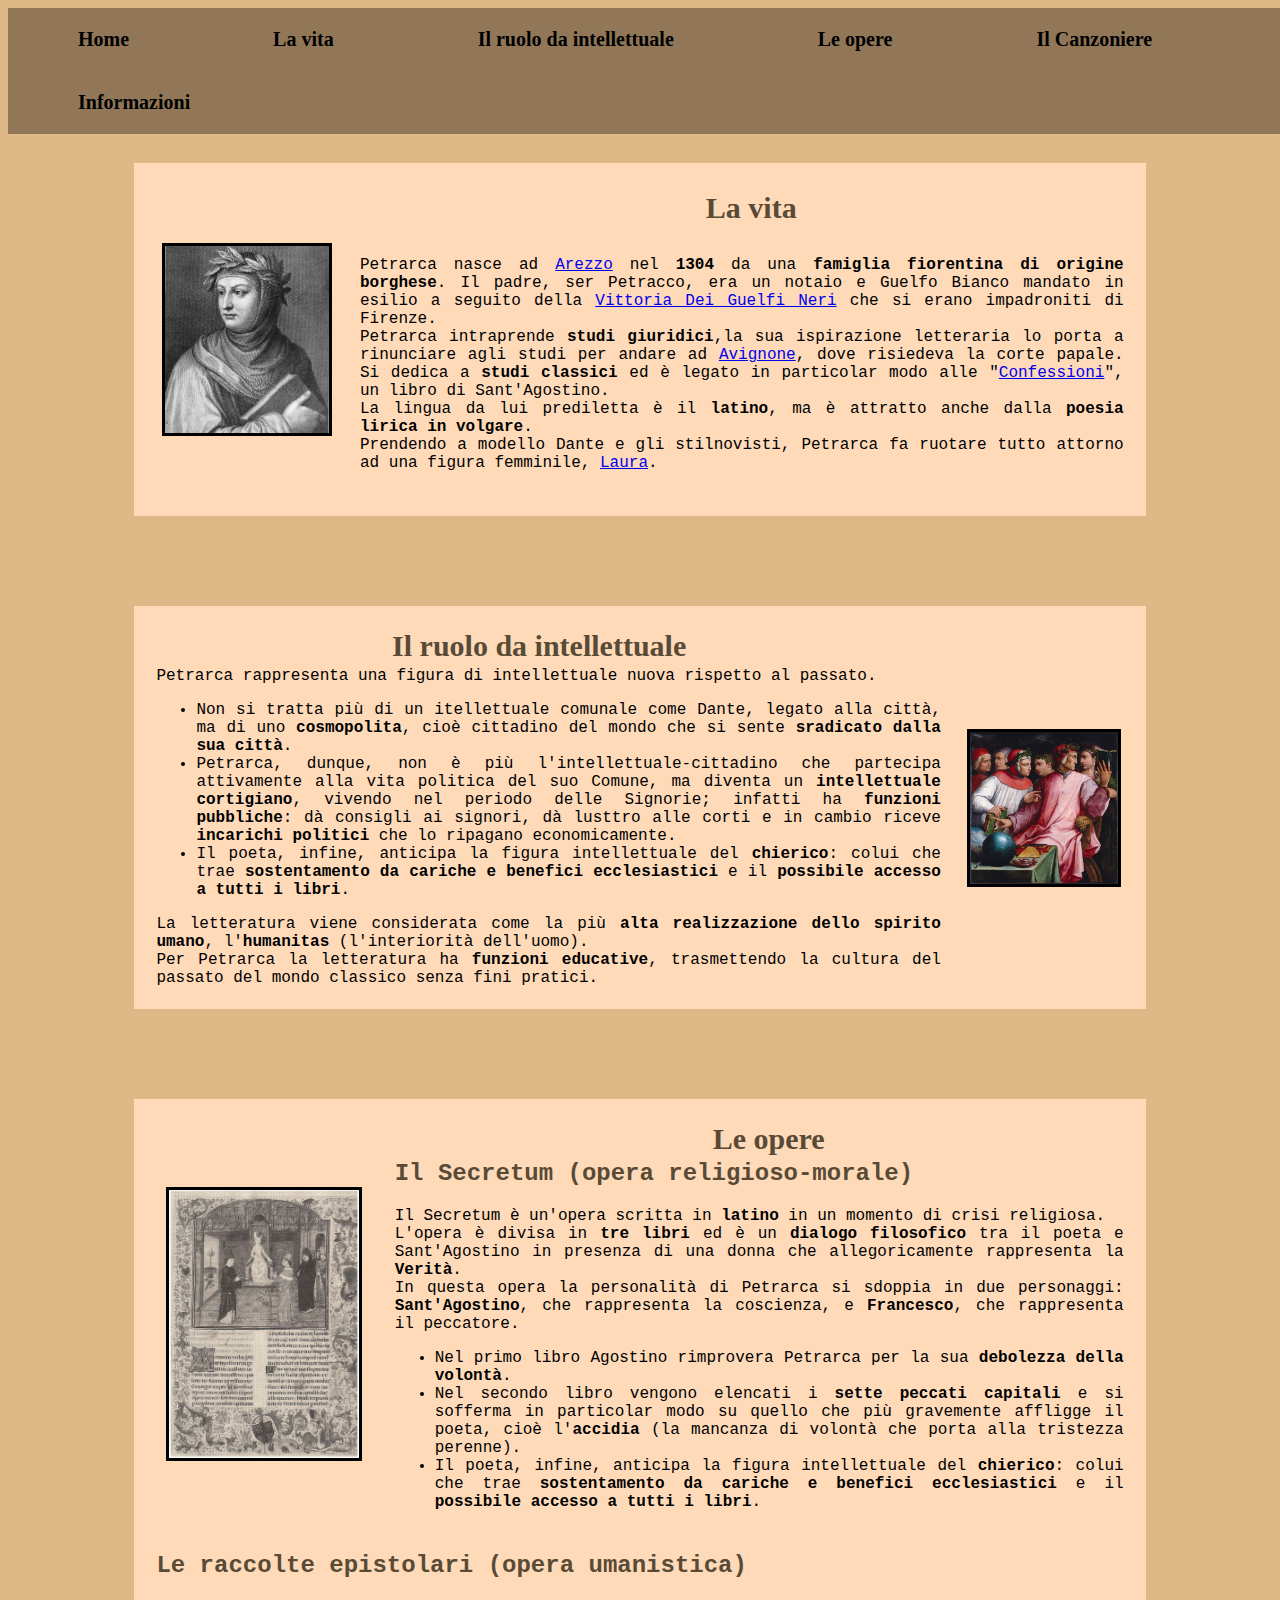
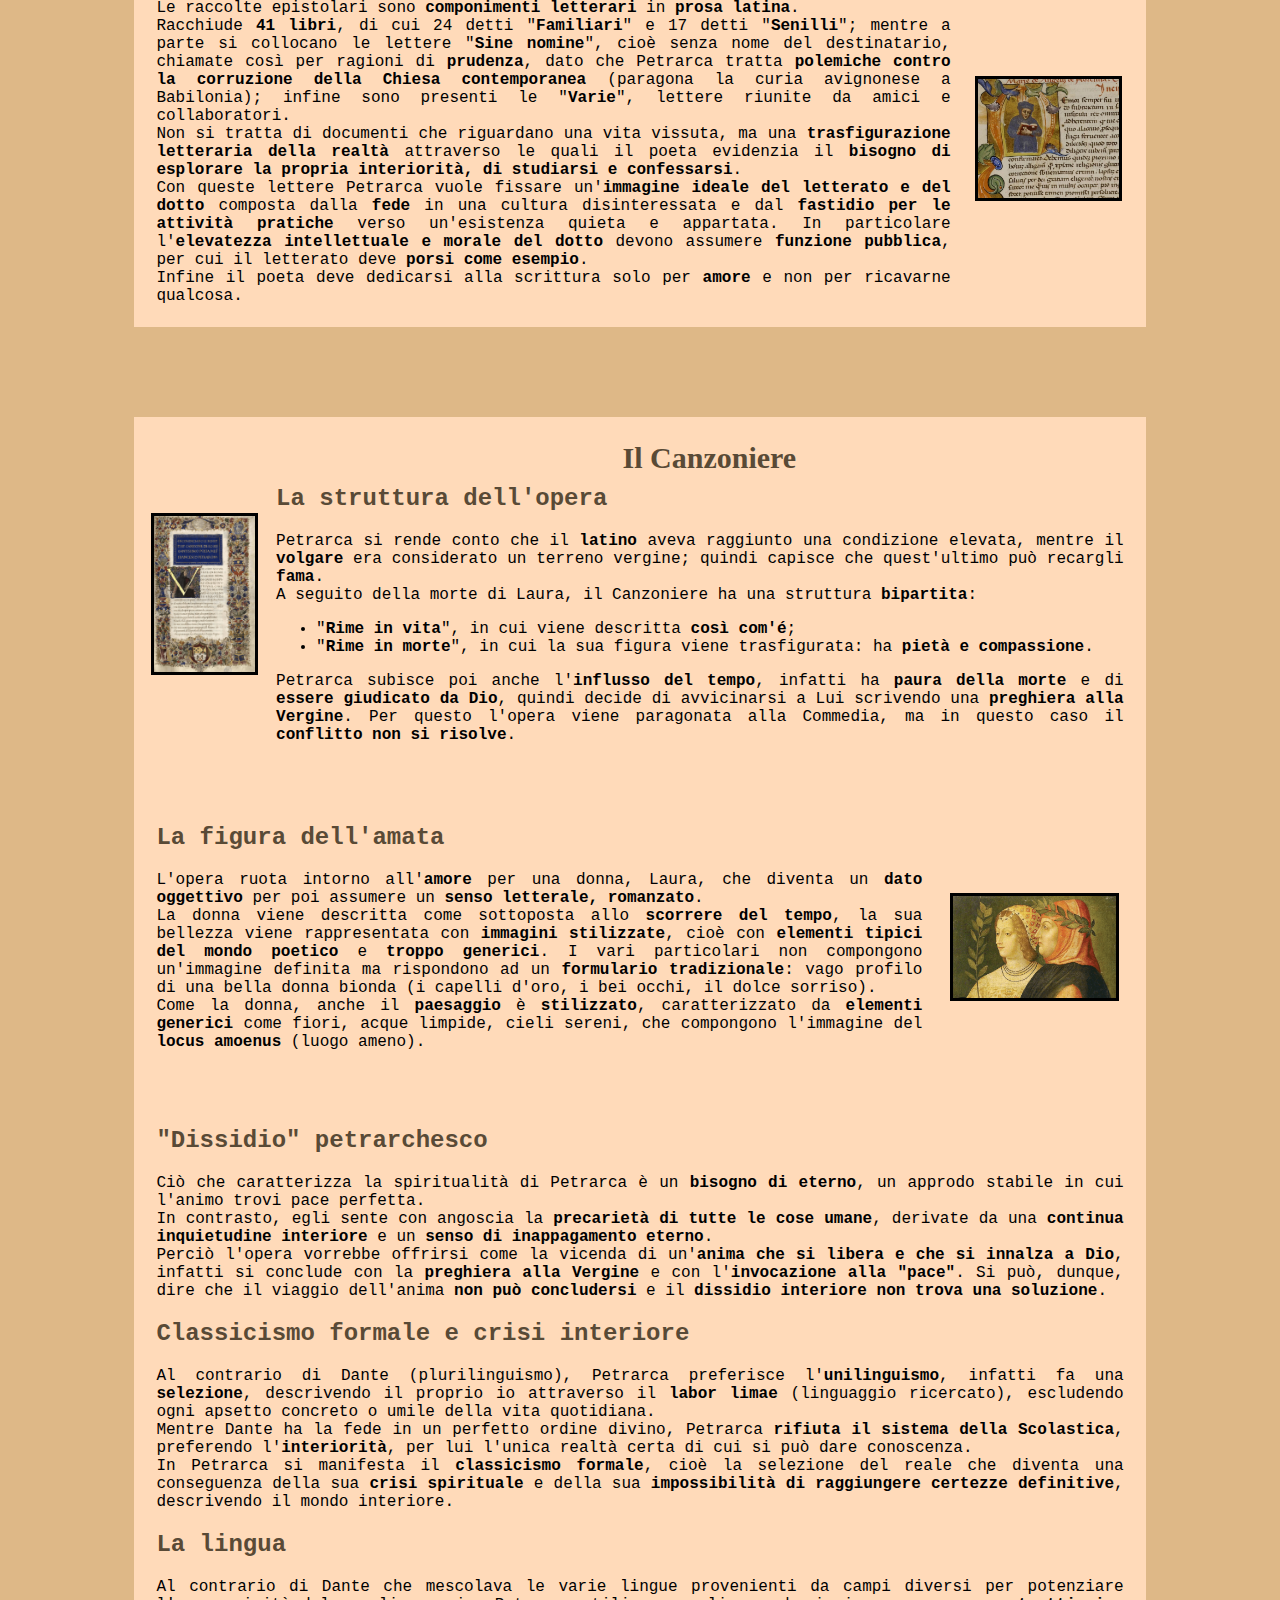
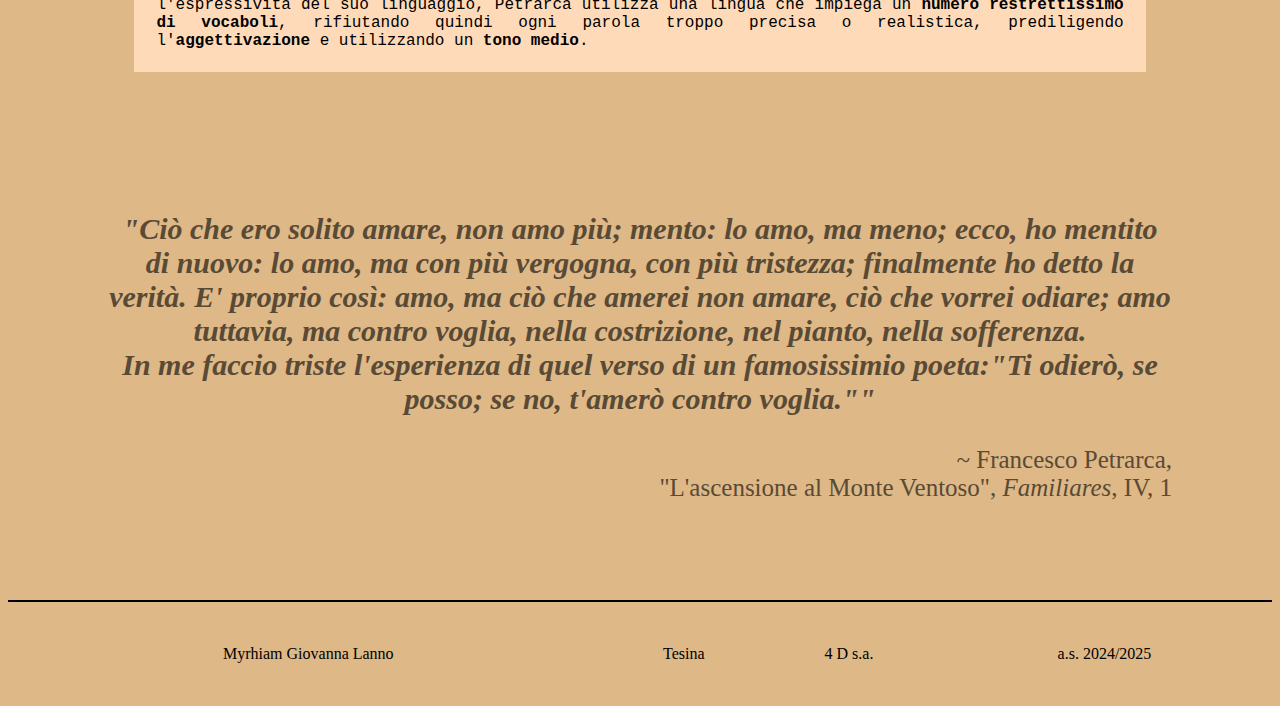
<file: index.html>
<HTML>

	<HEAD>
		<TITLE>Francesco Petrarca</TITLE>
		<LINK rel="stylesheet" type="text/css" href="CSSMenuLannoMyrhiamGiovanna.css"></LINK>
		<LINK rel="stylesheet" type="text/css" href="CSSTesinaLannoMyrhiamGiovanna.css"></LINK>
	</HEAD>

	<BODY>
		<nav>
			<UL class="menu">
				<LI><A href="#home">Home</A></LI>

				<LI class="menu"><A href="#vita">La vita</A>
					<UL class="menu">
						<LI class="menu"><A href="TesinaArezzoLannoMyrhiamGiovanna.html">Arezzo</A></LI>
						<LI class="menu"><A href="TesinaVittoriaDeiGuelfiNeriLannoMyrhiamGiovanna.html">Vittoria Dei Guelfi Neri</A></LI>
						<LI class="menu"><A href="TesinaAvignoneLannoMyrhiamGiovanna.html">Avignone</A></LI>
						<LI class="menu"><A href="TesinaConfessioniLannoMyrhiamGiovanna.html">Confessioni</A></LI>
						<LI class="menu"><A href="TesinaLauraLannoMyrhiamGiovanna.html">Laura</A></LI>
					</UL>
				</LI>

				<LI class="menu"><A href="#ruolo">Il ruolo da intellettuale</A></LI>

				<LI class="menu"><A href="#opere">Le opere</A>
					<UL class="menu">
						<LI class="menu"><A href="#secretum">Il secretum (opera religioso-morale)</A></LI>
						<LI class="menu"><A href="#raccolte">Le raccolte epistolari (opera umanistica)</A></LI>
					</UL>
				</LI>

				<LI class="menu"><A href="#canzoniere">Il Canzoniere</A>
					<UL class="menu">
						<LI class="menu"><A href="#struttura">La struttura dell'opera</A></LI>
						<LI class="menu"><A href="#amata">La figura dell'amata</A></LI>
						<LI class="menu"><A href="#dissidio">"Dissidio" petrarchesco</A></LI>
						<LI class="menu"><A href="#crisi">Classicismo formale e crisi interiore</A></LI>
						<LI class="menu"><A href="#lingua">La lingua</A></LI>
					</UL>
				</LI>

				<LI class="menu"><A href="#informazioni">Informazioni</A></LI>
		</nav>
		<A name="home"></A>
		<BR>
		<BR>
		<BR>


		<A name="vita"></A> <H1> Francesco Petrarca </H1>


		<center><TABLE>

		<TR>
			<TD class="img" rowspan="2"><center><IMG src="Petrarca.jpg"></center></TD>
			<TD><P>La vita</P></TD>
		</TR>

		<TR>
			<TD class="destra"> Petrarca nasce ad <A href="TesinaArezzoLannoMyrhiamGiovanna.html" title="Clicca qui per scopri di più su questa città">Arezzo</A> nel <B>1304</B> da una <B>famiglia fiorentina di origine borghese</B>. Il padre, ser Petracco, era un notaio e Guelfo Bianco mandato in esilio a seguito della <A href="TesinaVittoriaDeiGuelfiNeriLannoMyrhiamGiovanna.html" title="Clicca qui per scopri di più sulla vittoria dei Guelfi Neri">Vittoria Dei Guelfi Neri</A> che si erano impadroniti di Firenze.<BR>Petrarca intraprende <B>studi giuridici</B>,la sua ispirazione letteraria lo porta a rinunciare agli studi per andare ad <A href="TesinaAvignoneLannoMyrhiamGiovanna.html" title="Clicca qui per scopri di più su questa città">Avignone</A>, dove risiedeva la corte papale. Si dedica a <B>studi classici</B> ed è legato in particolar modo alle "<A href="TesinaConfessioniLannoMyrhiamGiovanna.html" title="Clicca qui per scopri di più su quest'opera">Confessioni</A>", un libro di Sant'Agostino.<BR>La lingua da lui prediletta è il <B>latino</B>, ma è attratto anche dalla <B>poesia lirica in volgare</B>.<BR>Prendendo a modello Dante e gli stilnovisti, Petrarca fa ruotare tutto attorno ad una figura femminile, <A href="TesinaLauraLannoMyrhiamGiovanna.html" title="Clicca qui per scopri di più sulla figura femminile">Laura</A>.</TD>
		</TR> 
		</TABLE></center> <A name="ruolo"></A>
		<BR>
		<BR>
		<BR>
		<BR>
		<BR>


		<center><TABLE>

		<TR>
			<TD><P>Il ruolo da intellettuale</P></TD>
			<TD class="img" rowspan="2"><center><IMG src="Intellettuale.jpg"></center></TD>
		</TR>

		<TR>
			<TD class="sinistra">Petrarca rappresenta una figura di intellettuale nuova rispetto al passato.<BR>

			<UL type="disc">
			<LI>Non si tratta più di un itellettuale comunale come Dante, legato alla città, ma di uno <B>cosmopolita</B>, cioè cittadino del mondo che si sente <B>sradicato dalla sua città</B>.</LI>
			<LI>Petrarca, dunque, non è più l'intellettuale-cittadino che partecipa attivamente alla vita politica del suo Comune, ma diventa un <B>intellettuale cortigiano</B>, vivendo nel periodo delle Signorie; infatti ha <B>funzioni pubbliche</B>: dà consigli ai signori, dà lusttro alle corti e in cambio riceve <B>incarichi politici</B> che lo ripagano economicamente.</LI>
			<LI>Il poeta, infine, anticipa la figura intellettuale del <B>chierico</B>: colui che trae <B>sostentamento da cariche e benefici ecclesiastici</B> e il <B>possibile accesso a tutti i libri</B>.</LI>
			</UL>
La letteratura viene considerata come la più <B>alta realizzazione dello spirito umano</B>, l'<B>humanitas</B> (l'interiorità dell'uomo).<BR>Per Petrarca la letteratura ha <B>funzioni educative</B>, trasmettendo la cultura del passato del mondo classico senza fini pratici.		
			</TD>
		</TR>

		</TABLE></center> <A name="opere"></A>
		<BR>
		<BR>
		<BR>
		<BR>
		<A name="secretum"></A>
		<BR>

		<center><TABLE>
		<TR>
			<TD class="img" rowspan="2"><center><IMG src="Secretum.jpg"></center></TD>
			<TD><P>Le opere</P></TD>
		</TR>

		<TR>
			<TD class="destra">
			<H2>Il Secretum (opera religioso-morale)</H2>
			Il Secretum è un'opera scritta in <B>latino</B> in un momento di crisi religiosa.<BR>L'opera è divisa in <B>tre libri</B> ed è un <B>dialogo filosofico</B> tra il poeta e Sant'Agostino in presenza di una donna che allegoricamente rappresenta la <B>Verità</B>.<BR>In questa opera la personalità di Petrarca si sdoppia in due personaggi: <B>Sant'Agostino</B>, che rappresenta la coscienza, e <B>Francesco</B>, che rappresenta il peccatore. 
			<UL type="disc">
			<LI>Nel primo libro Agostino rimprovera Petrarca per la sua <B>debolezza della volontà</B>.</LI>
			<LI>Nel secondo libro vengono elencati i <B>sette peccati capitali</B> e si sofferma in particolar modo su quello che più gravemente affligge il poeta, cioè l'<B>accidia</B> (la mancanza di volontà che porta alla tristezza perenne).</LI> <A name="raccolte"></A>
			<LI>Il poeta, infine, anticipa la figura intellettuale del <B>chierico</B>: colui che trae <B>sostentamento da cariche e benefici ecclesiastici</B> e il <B>possibile accesso a tutti i libri</B>.</LI>
			</UL>
			</TD>
		</TR>
		</TABLE></center>

		<center><TABLE>
		<TR>
		<TD class="sinistra">
			<H2>Le raccolte epistolari (opera umanistica)</H2>
			Le raccolte epistolari sono <B>componimenti letterari</B> in <B>prosa latina</B>.<BR>Racchiude <B>41 libri</B>, di cui 24 detti "<B>Familiari</B>" e 17 detti "<B>Senilli</B>"; mentre a parte si collocano le lettere "<B>Sine nomine</B>", cioè senza nome del destinatario, chiamate così per ragioni di <B>prudenza</B>, dato che Petrarca tratta <B>polemiche contro la corruzione della Chiesa contemporanea</B> (paragona la curia avignonese a Babilonia); infine sono presenti le "<B>Varie</B>", lettere riunite da amici e collaboratori.<BR>Non si tratta di documenti che riguardano una vita vissuta, ma una <B>trasfigurazione letteraria della realtà</B> attraverso le quali il poeta evidenzia il <B>bisogno di esplorare la propria interiorità, di studiarsi e confessarsi</B>.<BR>Con queste lettere Petrarca vuole fissare un'<B>immagine ideale del letterato e del dotto</B> composta dalla <B>fede</B> in una cultura disinteressata e dal <B>fastidio per le attività pratiche</B> verso un'esistenza quieta e appartata. In particolare l'<B>elevatezza intellettuale e morale del dotto</B> devono assumere <B>funzione pubblica</B>, per cui il letterato deve <B>porsi come esempio</B>.<BR>Infine il poeta deve dedicarsi alla scrittura solo per <B>amore</B> e non per ricavarne qualcosa.
			</TD>
		
			<TD class="img"> <center><IMG weight="100% "src="Raccolte.jpg"></center></TD>
		</TR>

		</TABLE></center> <A name="canzoniere"></A>
		<BR>
		<BR>
		<BR>
		<BR>
		<A name="struttura"></A>
		<BR>


		<center><TABLE>
		<TR>
			<TD class="img" rowspan="2"><center><IMG src="Struttura.png"></center></TD>
			<TD><P>Il Canzoniere</P></TD>
		</TR>

		<TR>
			<TD class="destra">
			<H2>La struttura dell'opera</H2>
			Petrarca si rende conto che il <B>latino</B> aveva raggiunto una condizione elevata, mentre il <B>volgare</B> era considerato un terreno vergine; quindi capisce che quest'ultimo può recargli <B>fama</B>.<BR>A seguito della morte di Laura, il Canzoniere ha una struttura <B>bipartita</B>: 
			<UL>
				<LI>"<B>Rime in vita</B>", in cui viene descritta <B>così com'é</B>;</LI>
				<LI>"<B>Rime in morte</B>", in cui la sua figura viene trasfigurata: ha <B>pietà e compassione</B>.</LI>
			</UL> <A name="amata"></A>
			Petrarca subisce poi anche l'<B>influsso del tempo</B>, infatti ha <B>paura della morte</B> e di <B>essere giudicato da Dio</B>, quindi decide di avvicinarsi a Lui scrivendo una <B>preghiera alla Vergine</B>. Per questo l'opera viene paragonata alla Commedia, ma in questo caso il <B>conflitto non si risolve</B>.
			</TD>
		</TR>
		</TABLE></center>

		<center><TABLE>
		<TR>
		<TD class="sinistra">
			<H2>La figura dell'amata</H2>
			L'opera ruota intorno all'<B>amore</B> per una donna, Laura, che diventa un <B>dato oggettivo</B> per poi assumere un <B>senso letterale, romanzato</B>.<BR>La donna viene descritta come sottoposta allo <B>scorrere del tempo</B>, la sua bellezza viene rappresentata con <B>immagini stilizzate</B>, cioè con <B>elementi tipici del mondo poetico</B> e <B>troppo generici</B>. I vari particolari non compongono un'immagine definita ma rispondono ad un <B>formulario tradizionale</B>: vago profilo di una bella donna bionda (i capelli d'oro, i bei occhi, il dolce sorriso).<BR>Come la donna, anche il <B>paesaggio</B> è <B>stilizzato</B>, caratterizzato da <B>elementi generici</B> come fiori, acque limpide, cieli sereni, che compongono l'immagine del <B>locus amoenus</B> (luogo ameno).
			</TD> 
		
			<TD class="img"> <center><IMG src="Laura3.png"></center><A name="dissidio"></A></TD>
		</TR>

		</TABLE></center> 

		<center><TABLE>
		<TR>
		<TD class="entrambi">
			<H2>"Dissidio" petrarchesco</H2>
			Ciò che caratterizza la spiritualità di Petrarca è un <B>bisogno di eterno</B>, un approdo stabile in cui l'animo trovi pace perfetta.<BR>In contrasto, egli sente con angoscia la <B>precarietà di tutte le cose umane</B>, derivate da una <B>continua inquietudine interiore</B> e un <B>senso di inappagamento eterno</B>.<A name="crisi"></A><BR>Perciò l'opera vorrebbe offrirsi come la vicenda di un'<B>anima che si libera e che si innalza a Dio</B>, infatti si conclude con la <B>preghiera alla Vergine</B> e con l'<B>invocazione alla "pace"</B>. Si può, dunque, dire che il viaggio dell'anima <B>non può concludersi</B> e il <B>dissidio interiore non trova una soluzione</B>.
 
			<H2>Classicismo formale e crisi interiore</H2>
			Al contrario di Dante (plurilinguismo), Petrarca preferisce l'<B>unilinguismo</B>, infatti fa una <B>selezione</B>, descrivendo il proprio io attraverso il <B>labor limae</B> (linguaggio ricercato), escludendo ogni apsetto concreto o umile della vita quotidiana.<BR>Mentre Dante ha la fede in un perfetto ordine divino, Petrarca <B>rifiuta il sistema della Scolastica</B>, preferendo l'<B>interiorità</B>, per lui l'unica realtà certa di cui si può dare conoscenza.<A name="lingua"></A><BR>In Petrarca si manifesta il <B>classicismo formale</B>, cioè la selezione del reale che diventa una conseguenza della sua <B>crisi spirituale</B> e della sua <B>impossibilità di raggiungere certezze definitive</B>, descrivendo il mondo interiore.

			<H2>La lingua</H2>
			Al contrario di Dante che mescolava le varie lingue provenienti da campi diversi per potenziare l'espressività del suo linguaggio, Petrarca utilizza una lingua che impiega un <B>numero restrettissimo di vocaboli</B>, rifiutando quindi ogni parola troppo precisa o realistica, prediligendo l'<B>aggettivazione</B> e utilizzando un <B>tono medio</B>.

			</TD>
		</TR>

		</TABLE></center> <A name="informazioni"></A>
		<BR>
		<BR>
		<BR>
		<BR>
		<BR>

		<P class="citazione"><CITE>"Ciò che ero solito amare, non amo più; mento: lo amo, ma meno; ecco, ho mentito di nuovo: lo amo, ma con più vergogna, con più tristezza; finalmente ho detto la verità. E' proprio così: amo, ma ciò che amerei non amare, ciò che vorrei odiare; amo tuttavia, ma contro voglia, nella costrizione, nel pianto, nella sofferenza.<BR>In me faccio triste l'esperienza di quel verso di un famosissimio poeta:"Ti odierò, se posso; se no, t'amerò contro voglia.""</CITE></P>

		<DIV>~ Francesco Petrarca,<BR>"L'ascensione al Monte Ventoso", <I>Familiares</I>, IV, 1</DIV>

		<BR>
		<BR>
		<BR>
		<BR>
		<BR>
		<HR>
	
		<TABLE class="fine">
			<TR>	
				<TD> Myrhiam Giovanna Lanno </TD>
				<TD> Tesina </TD>
				<TD> 4 D s.a. </TD>
				<TD> a.s. 2024/2025 </TD>
			</TR>
		</TABLE>

	</BODY>
</HTML>
</file>
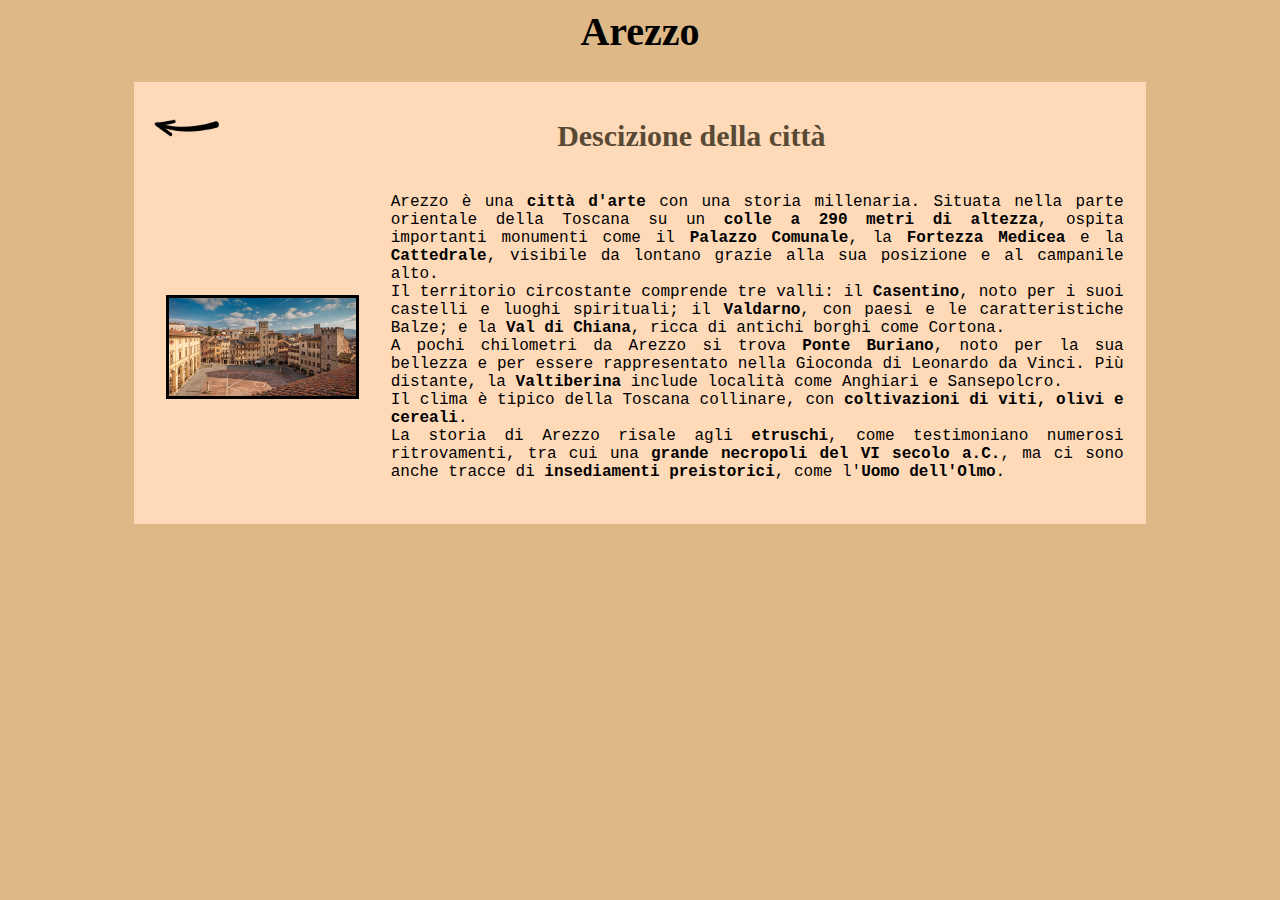
<file: TesinaArezzoLannoMyrhiamGiovanna.html>
<HTML>
	<HEAD>
		<TITLE> Tesina Arezzo </TITLE>
		<LINK rel="stylesheet" type="text/css" href="CSSLinkLannoMyrhiamGiovanna.css"></LINK>
	</HEAD>

	<BODY>
		<H1> Arezzo </H1>

		<center><TABLE class="freccia">

		<TR>
			<TD class="freccia"><A href="index.html" title="Clicca qui per tornare indietro"><IMG class="freccia" src="Freccia.png"></A></TD>

			<TD><P>Descizione della città</P></TD>

		</TR>

		</TABLE> </center>


		<center><TABLE>

		<TR>

			<TD class="img"><center><IMG src="Arezzo.jpg"></center></TD>

			<TD class="destra">Arezzo è una <B>città d'arte</B> con una storia millenaria. Situata nella parte orientale della Toscana su un <B>colle a 290 metri di altezza</B>, ospita importanti monumenti come il <B>Palazzo Comunale</B>, la <B>Fortezza Medicea</B> e la <B>Cattedrale</B>, visibile da lontano grazie alla sua posizione e al campanile alto.<BR>Il territorio circostante comprende tre valli: il <B>Casentino</B>, noto per i suoi castelli e luoghi spirituali; il <B>Valdarno</B>, con paesi e le caratteristiche Balze; e la <B>Val di Chiana</B>, ricca di antichi borghi come Cortona.<BR>A pochi chilometri da Arezzo si trova <B>Ponte Buriano</B>, noto per la sua bellezza e per essere rappresentato nella Gioconda di Leonardo da Vinci. Più distante, la <B>Valtiberina</B> include località come Anghiari e Sansepolcro.<BR>Il clima è tipico della Toscana collinare, con <B>coltivazioni di viti, olivi e cereali</B>.<BR>La storia di Arezzo risale agli <B>etruschi</B>, come testimoniano numerosi ritrovamenti, tra cui una <B>grande necropoli del VI secolo a.C.</B>, ma ci sono anche tracce di <B>insediamenti preistorici</B>, come l'<B>Uomo dell'Olmo</B>.</TD>
		</TR>

		</TABLE></center>

	</BODY>
</HTML>
</file>
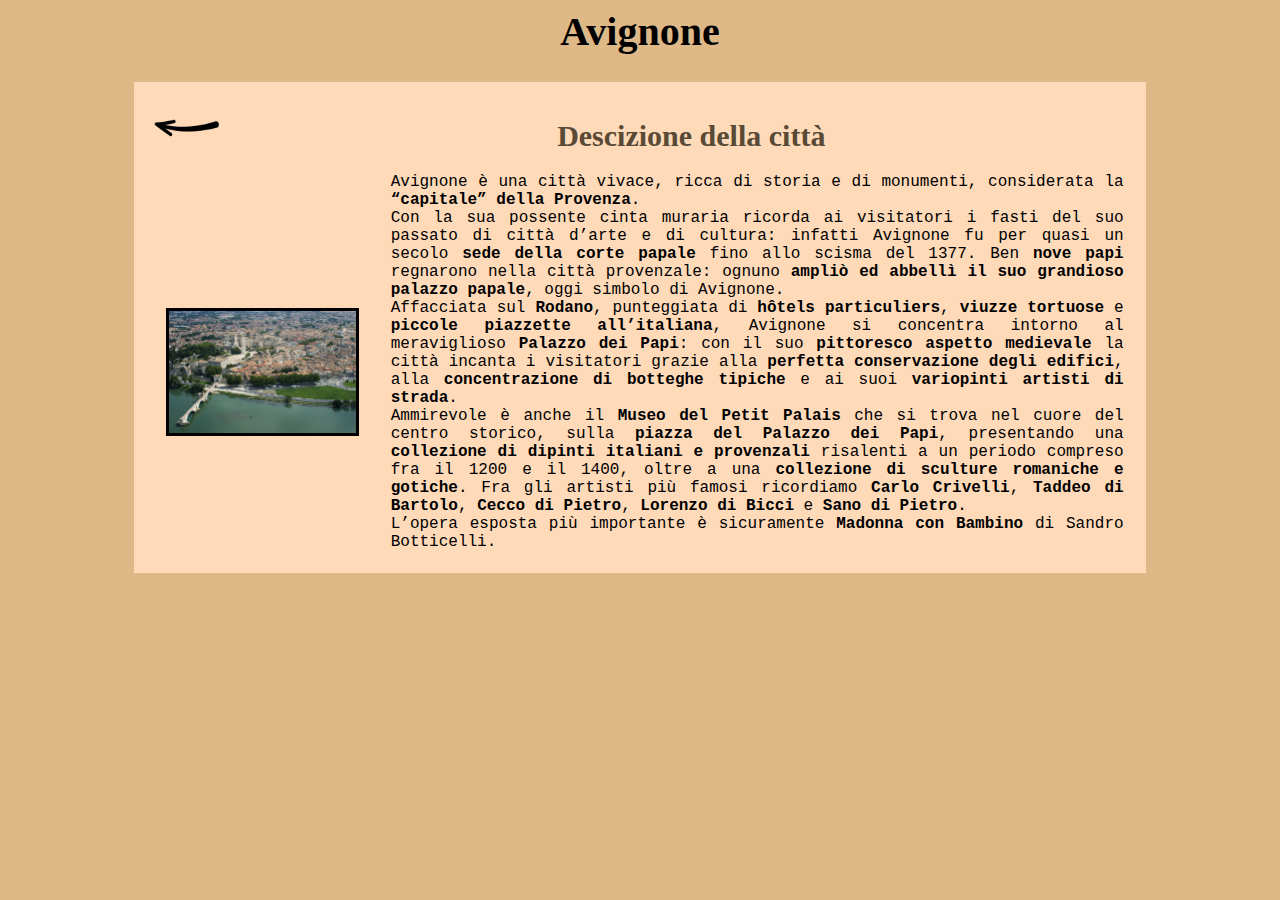
<file: TesinaAvignoneLannoMyrhiamGiovanna.html>
<HTML>
	<HEAD>
		<TITLE> Tesina Avignone </TITLE>
		<LINK rel="stylesheet" type="text/css" href="CSSLinkLannoMyrhiamGiovanna.css"></LINK>
	</HEAD>

	<BODY>
		<H1> Avignone </H1>

		<center><TABLE class="freccia">

		<TR>
			<TD class="freccia"><A href="index.html" title="Clicca qui per tornare indietro"><IMG class="freccia" src="Freccia.png"></A></TD>

			<TD><P>Descizione della città</P></TD>

		</TR>

		</TABLE></center>


		<center><TABLE>

		<TR>
			<TD class="img"><center><IMG src="Avignone.jpg"> </center></TD>

			<TD class="destra">Avignone è una città vivace, ricca di storia e di monumenti, considerata la <B>“capitale” della Provenza</B>.<BR>Con la sua possente cinta muraria ricorda ai visitatori i fasti del suo passato di città d’arte e di cultura: infatti Avignone fu per quasi un secolo <B>sede della corte papale</B> fino allo scisma del 1377. Ben <B>nove papi</B> regnarono nella città provenzale: ognuno <B>ampliò ed abbellì il suo grandioso palazzo papale</B>, oggi simbolo di Avignone.<BR>Affacciata sul <B>Rodano</B>, punteggiata di <B>hôtels particuliers</B>, <B>viuzze tortuose</B> e <B>piccole piazzette all’italiana</B>, Avignone si concentra intorno al meraviglioso <B>Palazzo dei Papi</B>: con il suo <B>pittoresco aspetto medievale</B> la città incanta i visitatori grazie alla <B>perfetta conservazione degli edifici</B>, alla <B>concentrazione di botteghe tipiche</B> e ai suoi <B>variopinti artisti di strada</B >.<BR>Ammirevole è anche il <B>Museo del Petit Palais</B> che si trova nel cuore del centro storico, sulla <B>piazza del Palazzo dei Papi</B>, presentando una <B>collezione di dipinti italiani e provenzali</B> risalenti a un periodo compreso fra il 1200 e il 1400, oltre a una <B>collezione di sculture romaniche e gotiche</B>. Fra gli artisti più famosi ricordiamo <B>Carlo Crivelli</B>, <B>Taddeo di Bartolo</B>, <B>Cecco di Pietro</B>, <B>Lorenzo di Bicci</B> e <B>Sano di Pietro</B>.<BR>L’opera esposta più importante è sicuramente <B>Madonna con Bambino</B> di Sandro Botticelli.</TD>
		</TR>

		</TABLE> </center>

	</BODY>
</HTML>
</file>
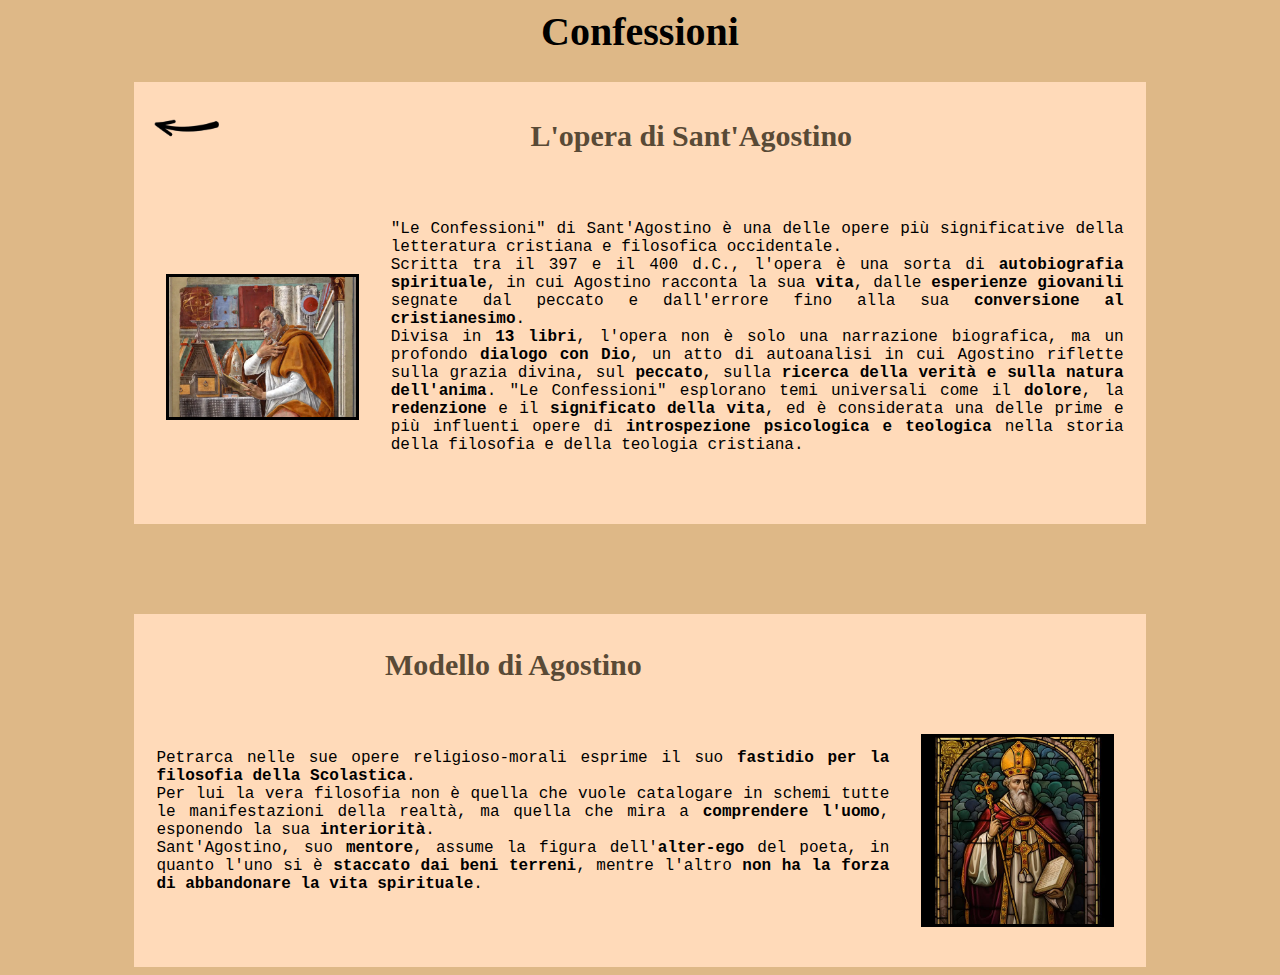
<file: TesinaConfessioniLannoMyrhiamGiovanna.html>
<HTML>
	<HEAD>
		<TITLE> Tesina Confessioni </TITLE>
		<LINK rel="stylesheet" type="text/css" href="CSSLinkLannoMyrhiamGiovanna.css"></LINK>
	</HEAD>

	<BODY>
		<H1> Confessioni </H1>

		<center><TABLE class="freccia">
		<TR>
			<TD class="freccia"><A href="index.html" title="Clicca qui per tornare indietro"><IMG class="freccia" src="Freccia.png"></A></TD>
			<TD><P>L'opera di Sant'Agostino</P></TD>
		</TR>
		</TABLE></center>


		<center><TABLE>

		<TR>
			<TD class="img" rowspan="2"><center><IMG src="Confessioni.jpg"></center></TD>

			<TD class="destra">"Le Confessioni" di Sant'Agostino è una delle opere più significative della letteratura cristiana e filosofica occidentale.<BR>Scritta tra il 397 e il 400 d.C., l'opera è una sorta di <B>autobiografia spirituale</B>, in cui Agostino racconta la sua <B>vita</B>, dalle <B>esperienze giovanili</B> segnate dal peccato e dall'errore fino alla sua <B>conversione al cristianesimo</B>.<BR> Divisa in <B>13 libri</B>, l'opera non è solo una narrazione biografica, ma un profondo <B>dialogo con Dio</B>, un atto di autoanalisi in cui Agostino riflette sulla grazia divina, sul <B>peccato</B>, sulla <B>ricerca della verità e sulla natura dell'anima</B>. "Le Confessioni" esplorano temi universali come il <B>dolore</B>, la <B>redenzione</B> e il <B>significato della vita</B>, ed è considerata una delle prime e più influenti opere di <B>introspezione psicologica e teologica</B> nella storia della filosofia e della teologia cristiana.</TD>
		</TR>

		</TABLE> </center>
		<BR>
		<BR>
		<BR>
		<BR>
		<BR>


		<center><TABLE>
		<TR>
			<TD><P>Modello di Agostino</P></TD>
			<TD></TD>
		</TR>
		<TR>
			<TD class="sinistra">Petrarca nelle sue opere religioso-morali esprime il suo <B>fastidio per la filosofia della Scolastica</B>.<BR>Per lui la vera filosofia non è quella che vuole catalogare in schemi tutte le manifestazioni della realtà, ma quella che mira a <B>comprendere l'uomo</B>, esponendo la sua <B>interiorità</B>.<BR>Sant'Agostino, suo <B>mentore</B>, assume la figura dell'<B>alter-ego</B> del poeta, in quanto l'uno si è <B>staccato dai beni terreni</B>, mentre l'altro <B>non ha la forza di abbandonare la vita spirituale</B>.</FONT></TD>
			<TD class="img"><center><IMG src="Sant'Agostino.jpg"</center></TD></TD>
		</TR>
		</TABLE></center>

	</BODY>
</HTML>
</file>
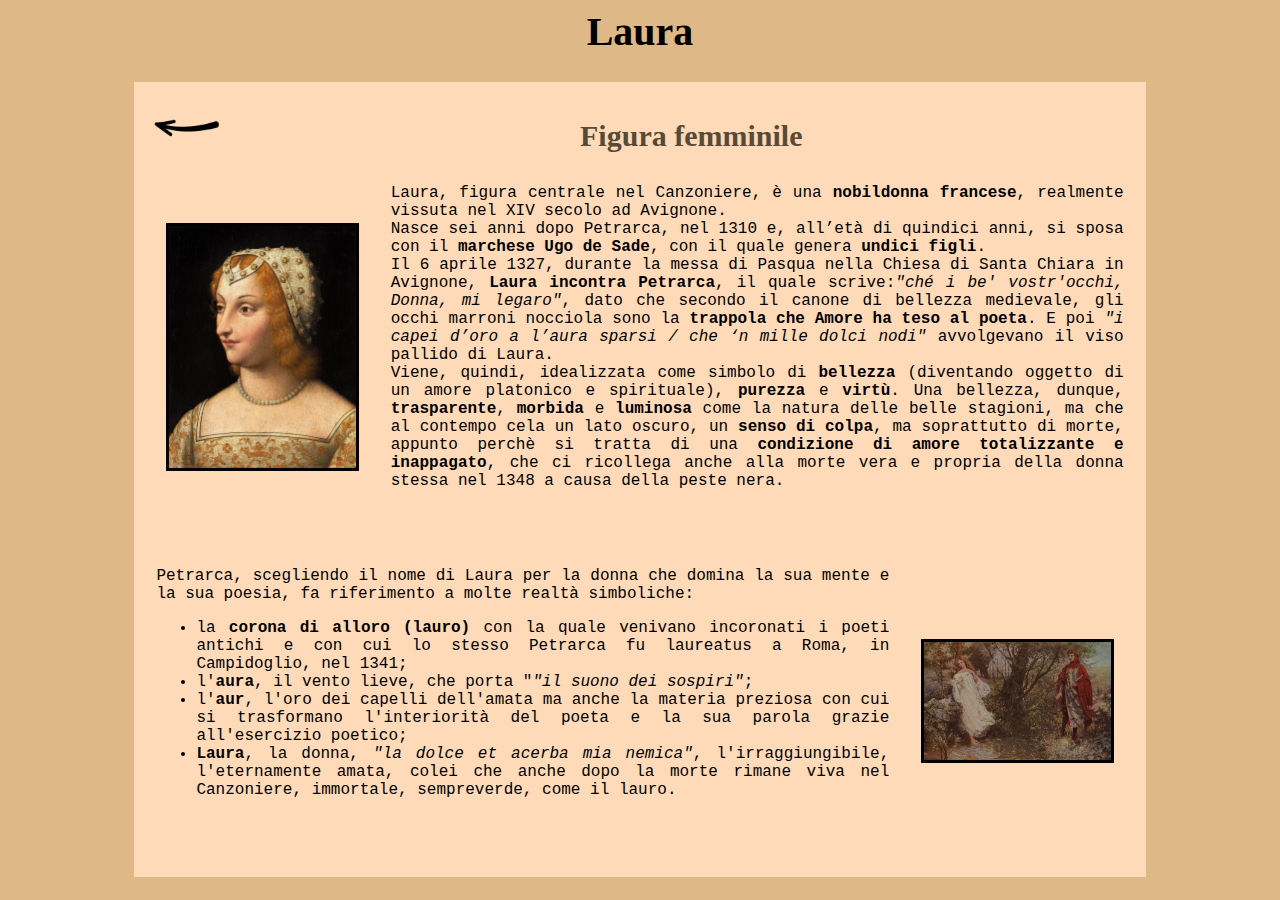
<file: TesinaLauraLannoMyrhiamGiovanna.html>
<HTML>
	<HEAD>
		<TITLE> Tesina Laura </TITLE>
		<LINK rel="stylesheet" type="text/css" href="CSSLinkLannoMyrhiamGiovanna.css"></LINK>
	</HEAD>

	<BODY>
		<H1> Laura </H1>


		<center><TABLE class="freccia">

		<TR>
			<TD class="freccia"><A href="index.html" title="Clicca qui per tornare indietro"><IMG  class="freccia" src="Freccia.png"></A></TD>

			<TD><P>Figura femminile</P></TD>

		</TR>

		</TABLE></center>



		<center><TABLE>

		<TR>
			<TD class="img"><center><IMG src="Laura2.jpg"></center></TD>	

			<TD class="destra">Laura, figura centrale nel Canzoniere, è una <B>nobildonna francese</B>, realmente vissuta nel XIV secolo ad Avignone.<BR>Nasce sei anni dopo Petrarca, nel 1310 e, all’età di quindici anni, si sposa con il <B>marchese Ugo de Sade</B>, con il quale genera <B>undici figli</B>.<BR>Il 6 aprile 1327, durante la messa di Pasqua nella Chiesa di Santa Chiara in Avignone, <B>Laura incontra Petrarca</B>, il quale scrive:<I>"ché i be' vostr'occhi, Donna, mi legaro"</I>, dato che  secondo il canone di bellezza medievale, gli occhi marroni nocciola sono la <B>trappola che Amore ha teso al poeta</B>. E poi <I>"i capei d’oro a l’aura sparsi / che ‘n mille dolci nodi"</I> avvolgevano il viso pallido di Laura.<BR> Viene, quindi, idealizzata come simbolo di <B>bellezza</B> (diventando oggetto di un amore platonico e spirituale), <B>purezza</B> e <B>virtù</B>. Una bellezza, dunque, <B>trasparente</B>, <B>morbida</B> e <B>luminosa</B> come la natura delle belle stagioni, ma che al contempo cela un lato oscuro, un <B>senso di colpa</B>, ma soprattutto di morte, appunto perchè si tratta di una <B>condizione di amore totalizzante e inappagato</B>, che ci ricollega anche alla morte vera e propria della donna stessa nel 1348 a causa della peste nera.</TD>
		</TR>

		</TABLE></center>

		
		<center><TABLE>

		<TR>
			<TD class="sinistra">Petrarca, scegliendo il nome di Laura per la donna che domina la sua mente e la sua poesia, fa riferimento a molte realtà simboliche: 

			<UL type="disc">
				<LI>la <B>corona di alloro (lauro)</B> con la quale venivano incoronati i poeti antichi e con cui lo stesso Petrarca fu laureatus a Roma, in Campidoglio, nel 1341;</LI>
				<LI>l'<B>aura</B>, il vento lieve, che porta "<I>"il suono dei sospiri"</I>;</LI>
				<LI>l'<b>aur</b>, l'oro dei capelli dell'amata ma anche la materia preziosa con cui si trasformano l'interiorità del poeta e la sua parola grazie all'esercizio poetico;</LI>
				<LI><B>Laura</B>, la donna, <I>"la dolce et acerba mia nemica"</I>, l'irraggiungibile, l'eternamente amata, colei che anche dopo la morte rimane viva nel Canzoniere, immortale, sempreverde, come il lauro.</LI>
			</UL>
			</TD>

			<TD class="img"><center><IMG src="Laura.png"> </center></TD>
		</TR>

		</TABLE></center>

	</BODY>
</HTML>
</file>
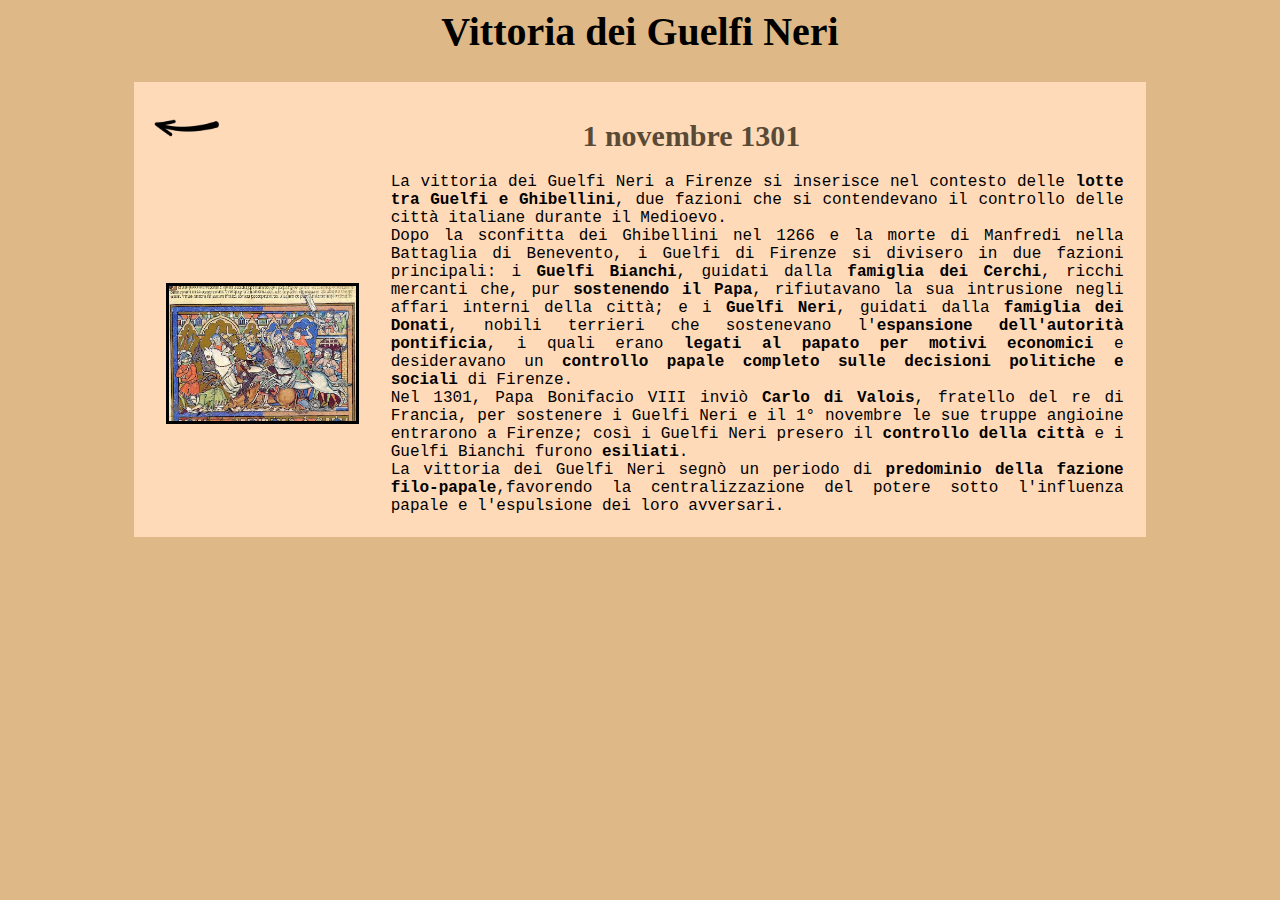
<file: TesinaVittoriaDeiGuelfiNeriLannoMyrhiamGiovanna.html>
<HTML>
	<HEAD>
		<TITLE> Tesina Vittoria dei Guelfi Neri </TITLE>
		<LINK rel="stylesheet" type="text/css" href="CSSLinkLannoMyrhiamGiovanna.css"></LINK>
	</HEAD>

	<BODY>
		<H1> Vittoria dei Guelfi Neri </H1>

		<center><TABLE class="freccia">

		<TR>
			<TD class="freccia"><A href="index.html" title="Clicca qui per tornare indietro"><IMG class="freccia" src="Freccia.png"></A></TD>

			<TD><P>1 novembre 1301</P></TD>

		</TR>

		</TABLE></center>



		<center><TABLE>

		<TR>
			<TD class="img" rowspan="2"><center><IMG src="VittoriaDeiGuelfiNeri.jpg"></center></TD>

			<TD class="destra">La vittoria dei Guelfi Neri a Firenze si inserisce nel contesto delle <B>lotte tra Guelfi e Ghibellini</B>, due fazioni che si contendevano il controllo delle città italiane durante il Medioevo.<BR>Dopo la sconfitta dei Ghibellini nel 1266 e la morte di Manfredi nella Battaglia di Benevento, i Guelfi di Firenze si divisero in due fazioni principali: i <B>Guelfi Bianchi</B>, guidati dalla <B>famiglia dei Cerchi</B>, ricchi mercanti che, pur <B>sostenendo il Papa</B>, rifiutavano la sua intrusione negli affari interni della città; e i <B>Guelfi Neri</B>, guidati dalla <B>famiglia dei Donati</B>, nobili terrieri che sostenevano l'<B>espansione dell'autorità pontificia</B>, i quali erano <B>legati al papato per motivi economici</B> e desideravano un <B>controllo papale completo sulle decisioni politiche e sociali</B> di Firenze.<BR>Nel 1301, Papa Bonifacio VIII inviò <B>Carlo di Valois</B>, fratello del re di Francia, per sostenere i Guelfi Neri e il 1° novembre le sue truppe angioine entrarono a Firenze; così i Guelfi Neri presero il <B>controllo della città</B> e i Guelfi Bianchi furono <B>esiliati</B>.<BR>
La vittoria dei Guelfi Neri segnò un periodo di <B>predominio della fazione filo-papale</B>,favorendo la centralizzazione del potere sotto l'influenza papale e l'espulsione dei loro avversari.</TD>
		</TR>

		</TABLE></center>

	</BODY>
</HTML>
</file>
<file: CSSMenuLannoMyrhiamGiovanna.css>
.menu {
	padding: 0;
	margin: 0;
	z-index: 9999; 
	position:fixed;

}

ul.menu {
	list-style: none;
	background: #917757;
	width: 100%;
}

ul.menu li {
	display: inline-block;
	position: relative;
}

ul.menu li a {
	padding: 20px 70px;
	display: block;
	color: black;
	font-weight: bold;
	text-decoration:none;
	text-align: center;
	font-size: 20px;
}

ul li ul.menu li {
	display: block;
}

ul li ul.menu {
	width: 100%;
	background: #917757;
	position: absolute;
	z-index: 999;
	display: none;
}

ul.menu li a:hover {
	background: #ba9f86;
}

ul li:hover ul.menu {
	display: block;
}
</file>
<file: CSSTesinaLannoMyrhiamGiovanna.css>
body {
	background: #deb887;
}

h1 {
	text-align: center;
	font-size: 40px;
}

h2 {
	text-align: left;
	color: #594a36;
}

p {
	padding-top: 20;
	font-weight: bold;
	text-align: center;
	font-size: 30px;
	color: #594a36;
}

table {
	background: #ffdab9;
	width: 80%; 
	height: 40%;
	cellspacing:15;
}

table.fine {
	width: 100%;
	height:  10%;
	background: none;
	}

.img td {
	width: 25%;
}

img {
	border-style: solid;
	width: 75%;
}

td.destra {
	text-align: justify;
	padding-right: 20;
	padding-bottom: 20;
	font-family: "Courier New", monospace;
}

td.sinistra {
	text-align: justify;
	padding-left: 20;
	padding-bottom: 20;
	font-family: "Courier New", monospace;
}

td.entrambi {
	text-align: justify;
	padding-left: 20;
	padding-right: 20;
	padding-bottom: 20;
	font-family: "Courier New", monospace;
	}

hr {
	border: 1px solid black;
}

td {
	text-align: center;
}

hr {
	border: 1px solid black;
}

p.citazione {
	padding-left: 100;
	padding-right: 100;
}

div {
	padding-right: 100;
	text-align: right;
	color: #594a36;
	font-size: 25px;
	}
</file>
<file: CSSLinkLannoMyrhiamGiovanna.css>
body {
	background: #deb887;
}

h1 {
	text-align: center;
	font-size: 40px;
}

table.freccia {
	background: #ffdab9;
	width: 80%;
	height: 10%; 
	cellspacing: 15;
	}

td.freccia {
	width: 10%;
}

img.freccia {
	width: 100%;
	border-style: none;
}

table {
	background: #ffdab9;
	width: 80%; 
	height: 40%;
	cellspacing:15;
}

p {
	padding-top: 20;
	font-weight: bold;
	text-align: center;
	font-size: 30px;
	color: #594a36;
}

img {
	border-style: solid;
	width: 75%;
}

td.img {
	width: 25%;
	}

td.destra {
	text-align: justify;
	padding-right: 20;
	padding-bottom: 20;
	font-family: "Courier New", monospace;
}

td.sinistra {
	text-align: justify;
	padding-left: 20;
	padding-bottom: 20;
	font-family: "Courier New", monospace;
}
</file>
